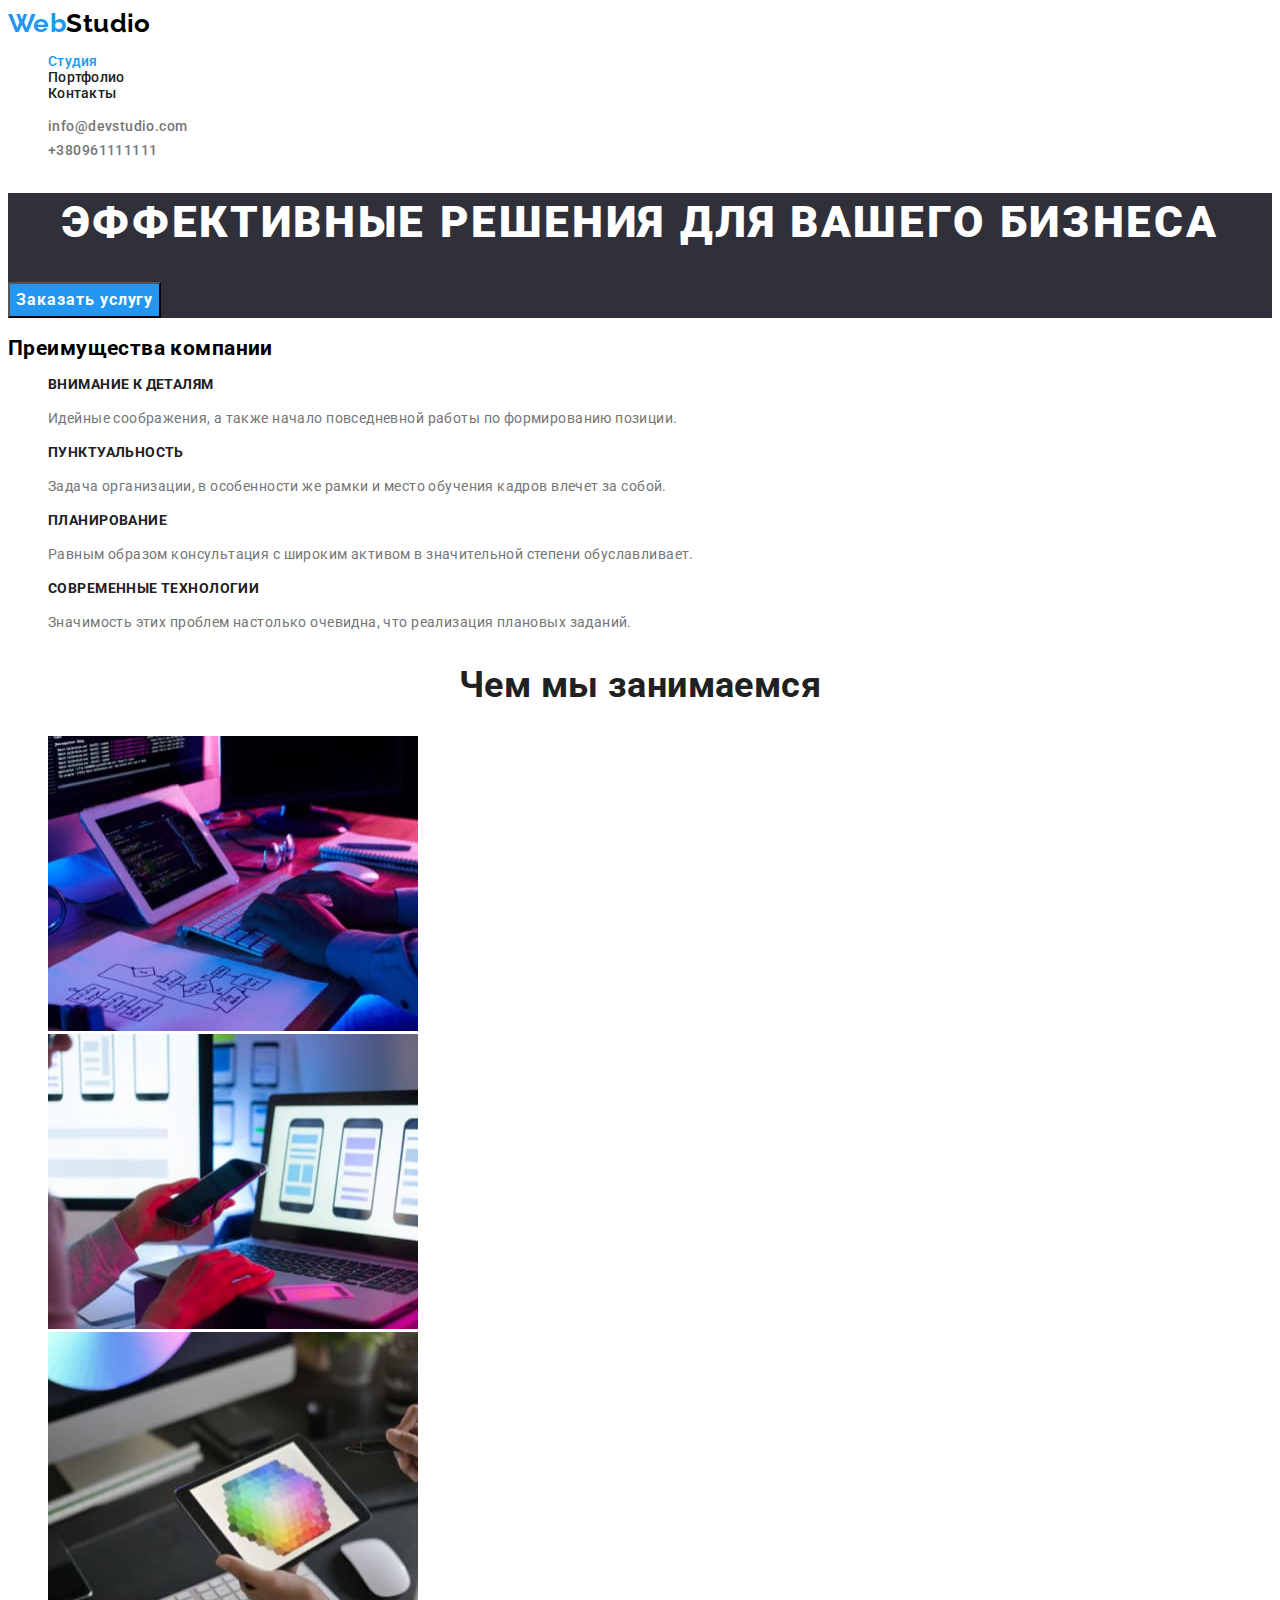
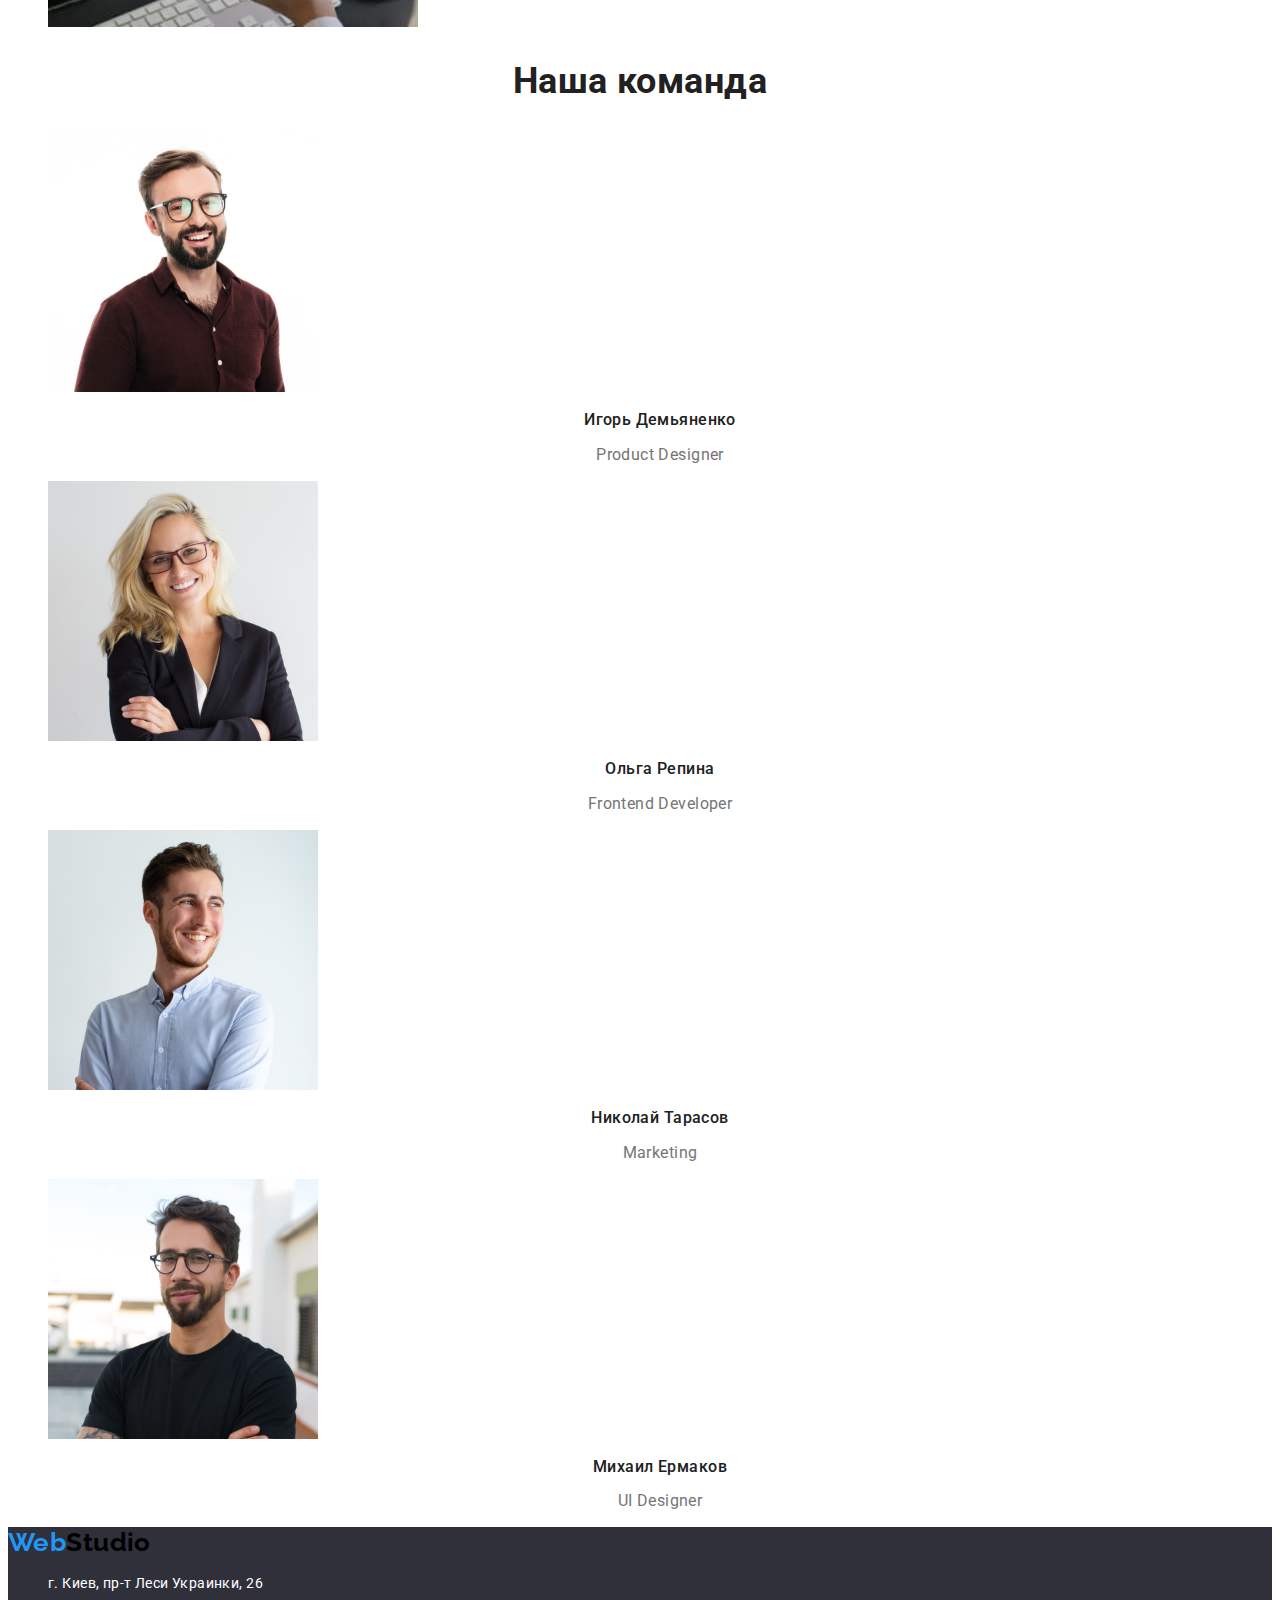
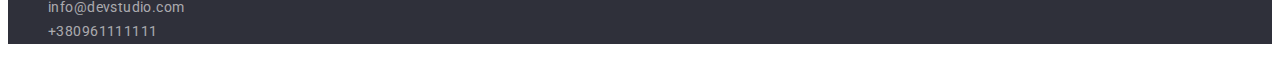
<file: index.html>
<!DOCTYPE html>
<html lang="ru">
  <head>
    <meta charset="UTF-8" />
    <meta http-equiv="X-UA-Compatible" content="IE=edge" />
    <meta name="viewport" content="width=device-width, initial-scale=1.0" />
    <title>ДЗ2</title>
    <link rel="preconnect" href="https://fonts.googleapis.com" />
    <link rel="preconnect" href="https://fonts.gstatic.com" crossorigin />
    <link
      href="https://fonts.googleapis.com/css2?family=Raleway:wght@700&family=Roboto:wght@400;500;700;900&display=swap"
      rel="stylesheet"
    />
    <link rel="stylesheet" href="./css/styles.css" />
  </head>
  <body>
    <!-- HEADER -->
    <header class="header">
      <nav class="main-nav">
        <a href="./index.html" lang="en" class="logotype link"> Web<span>Studio</span> </a>
        <ul class="menu list">
          <li class="menu-item">
            <a class="menu-link link current" href="./index.html">Студия</a>
          </li>
          <li class="menu-item">
            <a class="menu-link link" href="./portfolio.html">Портфолио</a>
          </li>
          <li class="menu-item">
            <a class="menu-link link" href="">Контакты</a>
          </li>
        </ul>
      </nav>
      <ul class="contacts-list">
        <li class="contacts-item list">
          <a class="contacts-link link" href="mailto:info@devstudio.com">info@devstudio.com</a>
        </li>
        <li class="contacts-item list">
          <a class="contacts-link link" href="tel:+380961111111">+380961111111</a>
        </li>
      </ul>
    </header>

    <!-- MAIN -->
    <main>
      <!--HERO-->
      <section class="hero">
        <h1 class="hero-title">ЭФФЕКТИВНЫЕ РЕШЕНИЯ ДЛЯ ВАШЕГО БИЗНЕСА</h1>
        <button class="model-btn" type="button">Заказать услугу</button>
      </section>

      <section class="advantages">
        <h2 class="advantages-main-title">Преимущества компании</h2>
        <ul class="advantages-list">
          <li class="advantages-item list">
            <h3 class="advantages-title">Внимание к деталям</h3>
            <p class="advantages-text">
              Идейные соображения, а также начало повседневной работы по формированию позиции.
            </p>
          </li>
          <li class="advantages-item list">
            <h3 class="advantages-title">Пунктуальность</h3>
            <p class="advantages-text">
              Задача организации, в особенности же рамки и место обучения кадров влечет за собой.
            </p>
          </li>
          <li class="advantages-item list">
            <h3 class="advantages-title">Планирование</h3>
            <p class="advantages-text">
              Равным образом консультация с широким активом в значительной степени обуславливает.
            </p>
          </li>
          <li class="advantages-item list">
            <h3 class="advantages-title">Современные технологии</h3>
            <p class="advantages-text">
              Значимость этих проблем настолько очевидна, что реализация плановых заданий.
            </p>
          </li>
        </ul>
      </section>

      <section class="about">
        <h2 class="section-title">Чем мы занимаемся</h2>
        <ul class="about-list">
          <li class="about-item list">
            <img
              src="./images/img2.jpg"
              alt="разработка новых приложений"
              width="370"
              height="295"
            />
          </li>
          <li class="about-item list">
            <img src="./images/img3.jpg" alt="оформление" width="370" height="295" />
          </li>
          <li class="about-item list">
            <img src="./images/img1.jpg" alt="дизайн" width="370" height="295" />
          </li>
        </ul>
      </section>

      <!-- EMPLOYEES -->
      <section class="employees">
        <h2 class="section-title">Наша команда</h2>
        <ul class="employees-list">
          <li class="employees-item list">
            <img src="./images/team1.jpg" alt="Сотрудник компании" width="270" height="260" />
            <h3 class="employees-secondary-title">Игорь Демьяненко</h3>
            <p class="employees-text" lang="en">Product Designer</p>
          </li>
          <li class="employees-item list">
            <img src="./images/team2.jpg" alt="Сотрудник компании" width="270" height="260" />
            <h3 class="employees-secondary-title">Ольга Репина</h3>
            <p class="employees-text" lang="en">Frontend Developer</p>
          </li>
          <li class="employees-item list">
            <img src="./images/team3.jpg" alt="Сотрудник компании" width="270" height="260" />
            <h3 class="employees-secondary-title">Николай Тарасов</h3>
            <p class="employees-text" lang="en">Marketing</p>
          </li>
          <li class="employees-item list">
            <img src="./images/team4.jpg" alt="Сотрудник компании" width="270" height="260" />
            <h3 class="employees-secondary-title">Михаил Ермаков</h3>
            <p class="employees-text" lang="en">UI Designer</p>
          </li>
        </ul>
      </section>
    </main>

    <!-- footer -->
    <footer class="footer">
      <a class="footer-logo link" href="./index.html" lang="en">Web<span>Studio</span></a>
      <address class="address">
        <ul class="footer-list">
          <li class="footer-item list">
            <a
              class="footer-link-map link"
              href="https://goo.gl/maps/3SvgbaE1MrVSddgA9"
              target="_blank"
              >г. Киев, пр-т Леси Украинки, 26</a
            >
          </li>
          <li class="footer-item list">
            <a class="footer-link link" href="mailto:info@devstudio.com">info@devstudio.com</a>
          </li>
          <li class="footer-item list">
            <a class="footer-link link" href="tel:+380961111111">+380961111111</a>
          </li>
        </ul>
      </address>
    </footer>
  </body>
</html>
</file>
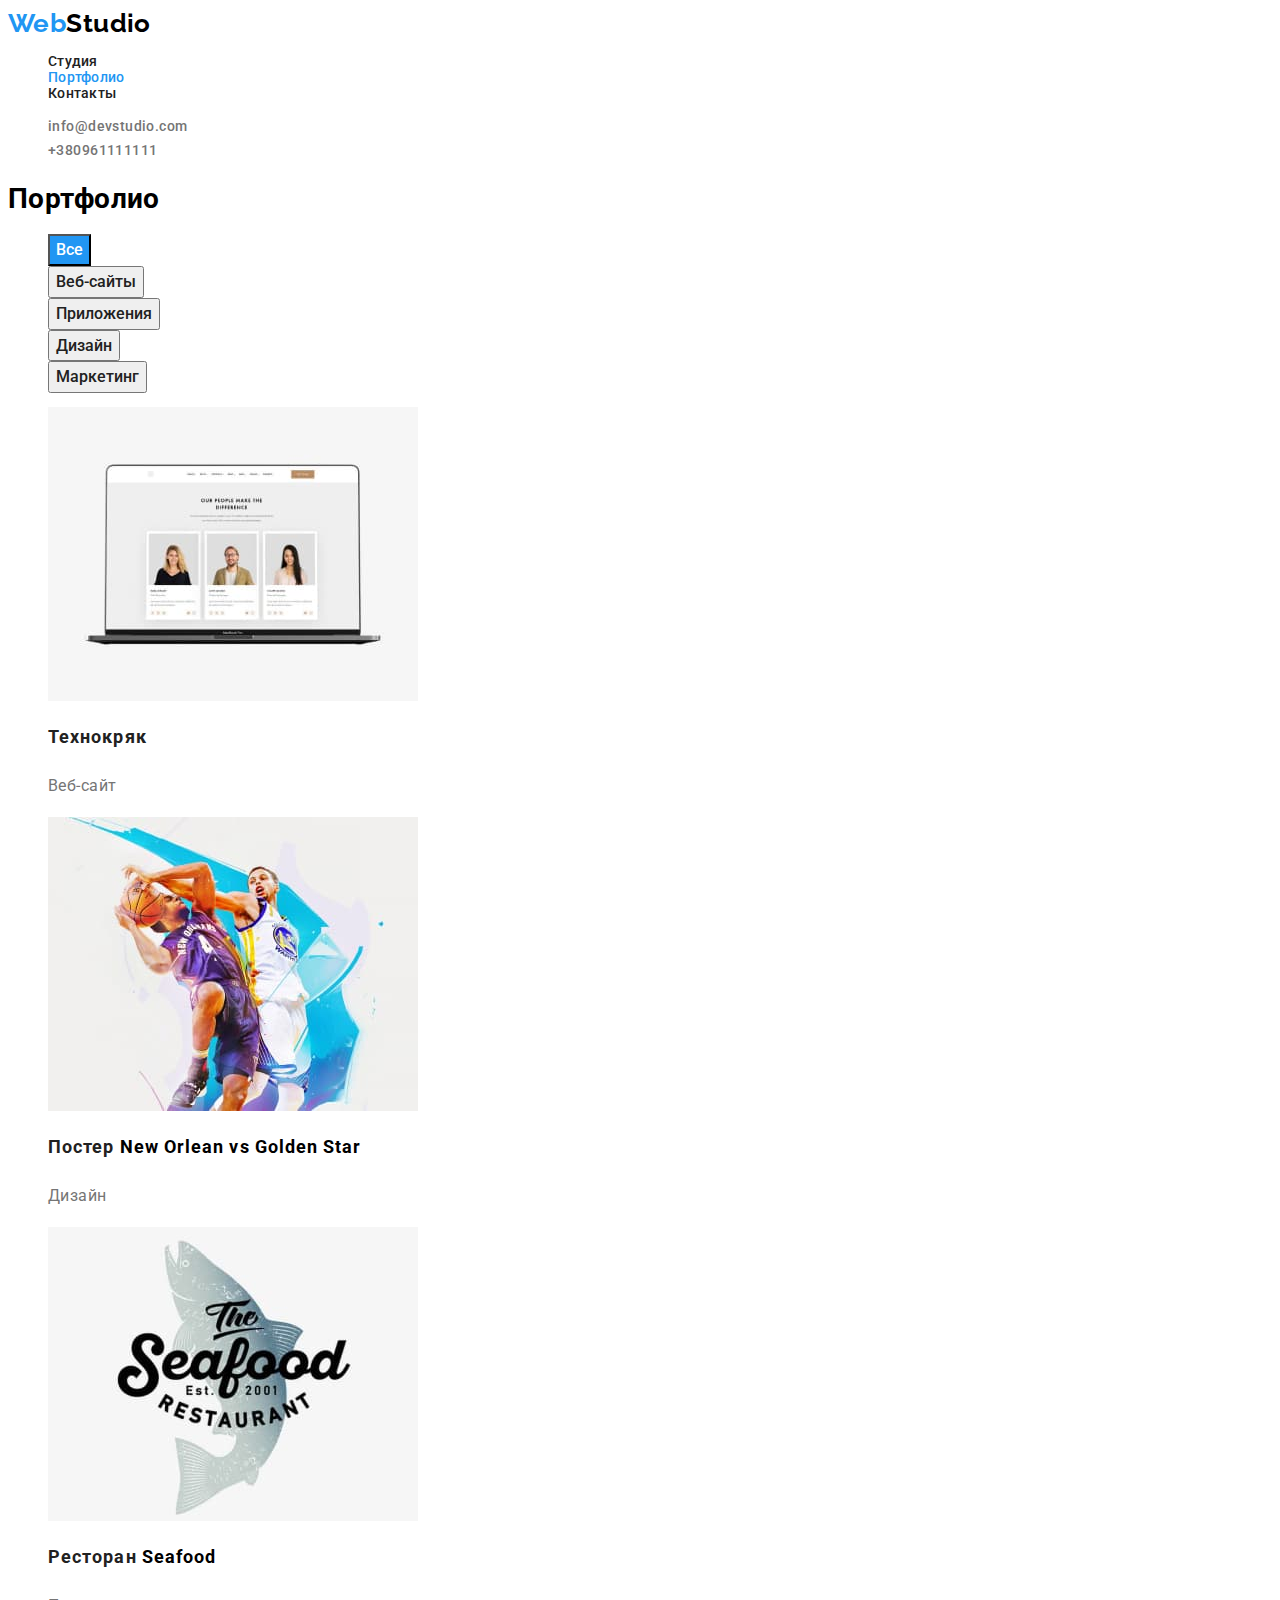
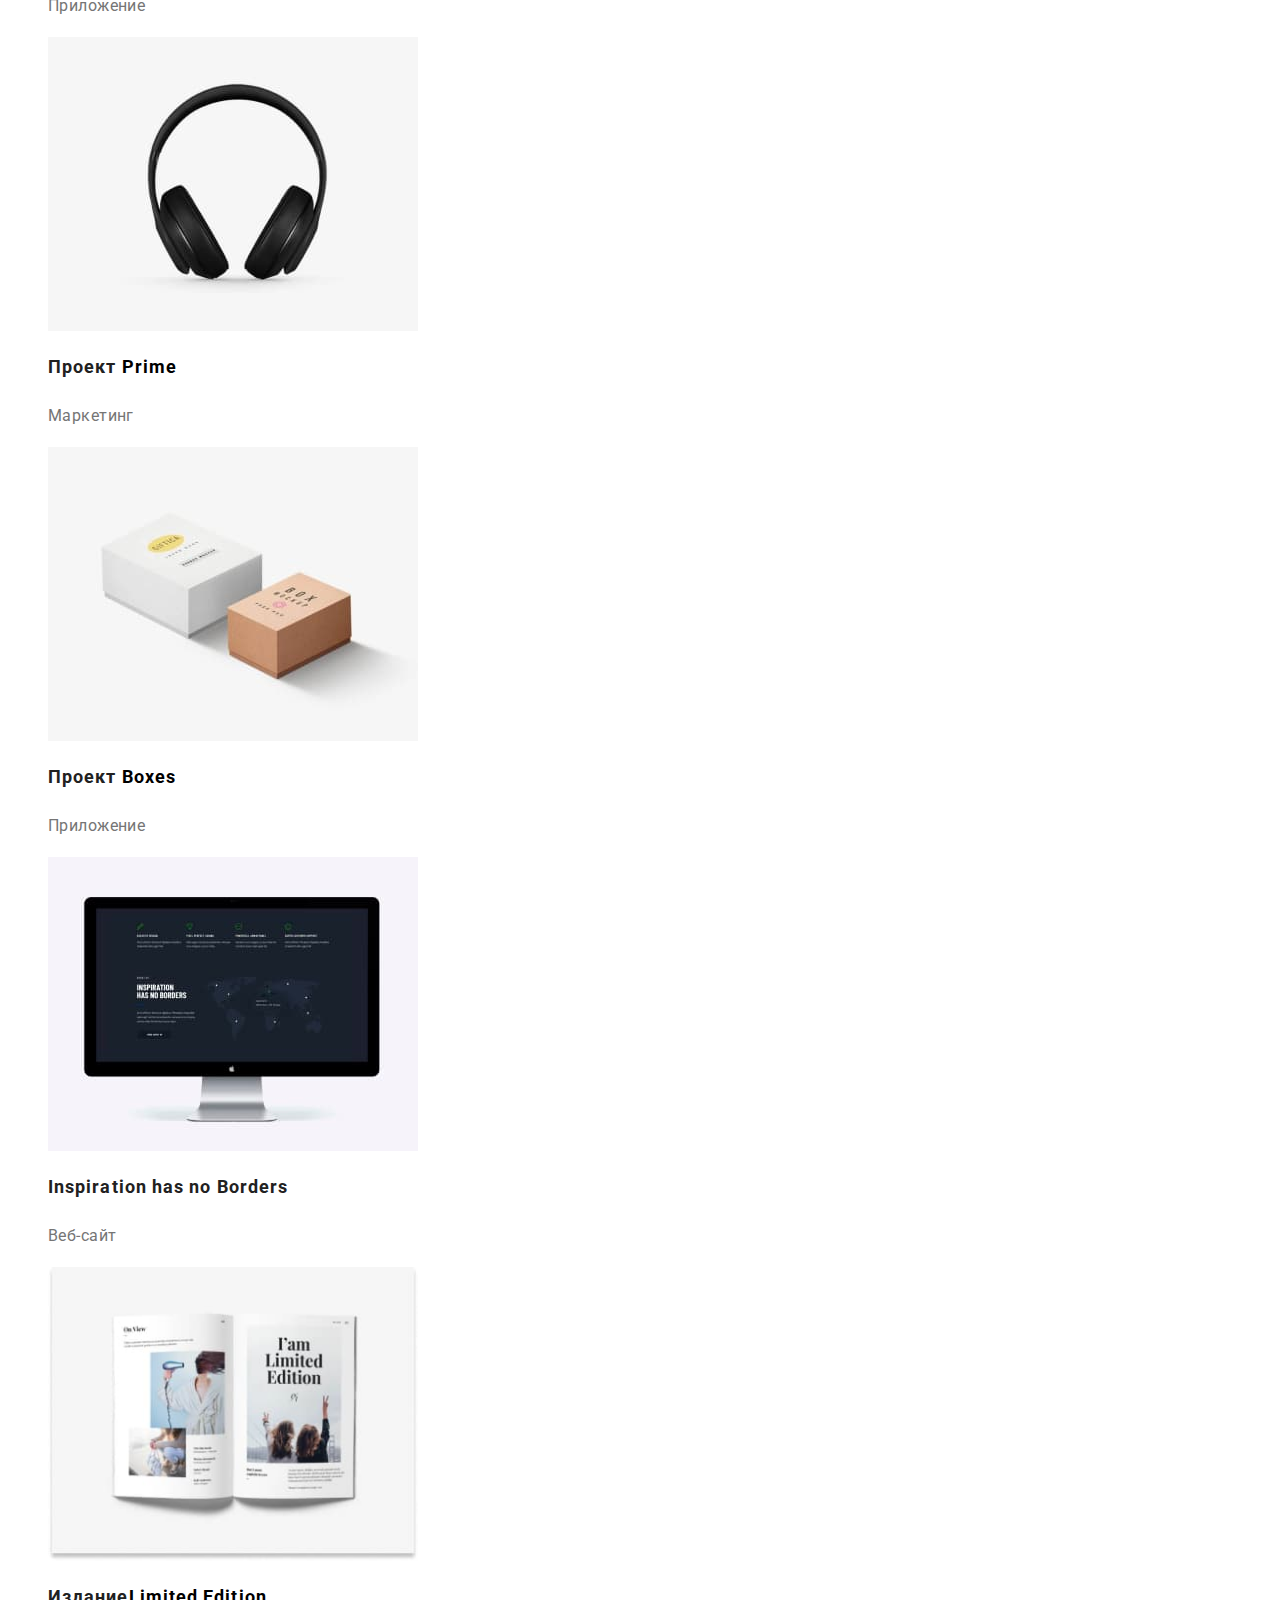
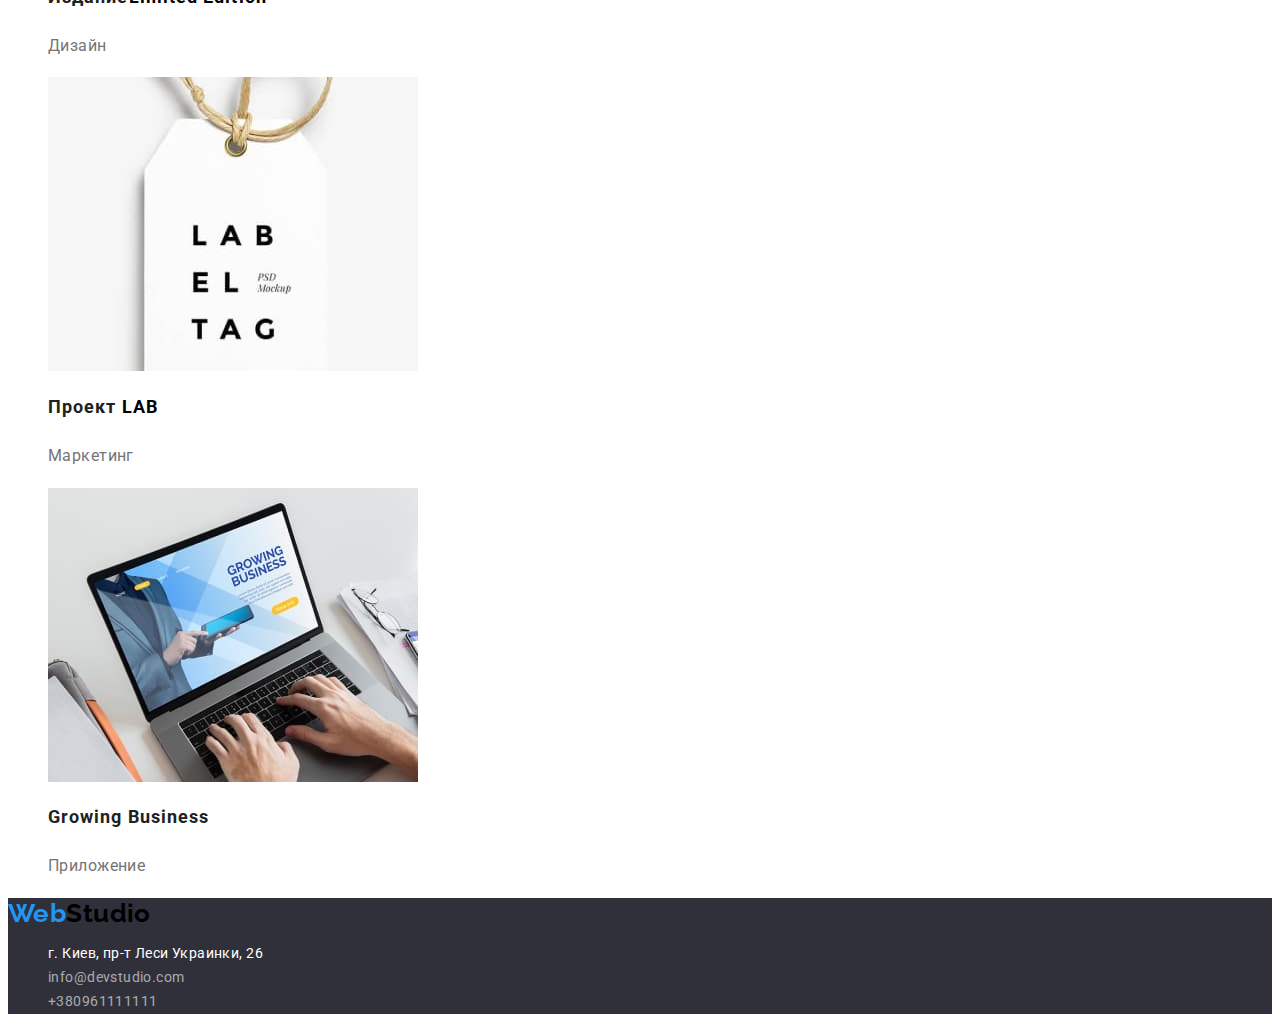
<file: portfolio.html>
<!DOCTYPE html>
<html lang="ru">
  <head>
    <meta charset="UTF-8" />
    <meta http-equiv="X-UA-Compatible" content="IE=edge" />
    <meta name="viewport" content="width=device-width, initial-scale=1.0" />
    <title>ДЗ2</title>
    <link rel="preconnect" href="https://fonts.googleapis.com" />
    <link rel="preconnect" href="https://fonts.gstatic.com" crossorigin />
    <link
      href="https://fonts.googleapis.com/css2?family=Raleway:wght@700&family=Roboto:wght@400;500;700;900&display=swap"
      rel="stylesheet"
    />
    <link rel="stylesheet" href="./css/styles.css" />
  </head>
  <body>
    <!-- HEADER -->
    <header class="header">
      <nav class="main-nav">
        <a href="./index.html" lang="en" class="logotype link"> Web<span>Studio</span> </a>
        <ul class="menu list">
          <li class="menu-item">
            <a class="menu-link link" href="./index.html">Студия</a>
          </li>
          <li class="menu-item">
            <a class="menu-link link current" href="./portfolio.html">Портфолио</a>
          </li>
          <li class="menu-item">
            <a class="menu-link link" href="">Контакты</a>
          </li>
        </ul>
      </nav>
      <ul class="contacts-list">
        <li class="contacts-item list">
          <a class="contacts-link link" href="mailto:info@devstudio.com">info@devstudio.com</a>
        </li>
        <li class="contacts-item list">
          <a class="contacts-link link" href="tel:+380961111111">+380961111111</a>
        </li>
      </ul>
    </header>

    <!-- MAIN -->
    <main>
      <section class="radio-btn">
        <h1 class="btn-title">Портфолио</h1>
        <ul class="btn-list list">
          <li class="btn-item">
            <button type="button" class="page-btn current">Все</button>
          </li>
          <li class="btn-item">
            <button type="button" class="page-btn">Веб-сайты</button>
          </li>
          <li class="btn-item">
            <button type="button" class="page-btn">Приложения</button>
          </li>
          <li class="btn-item">
            <button type="button" class="page-btn">Дизайн</button>
          </li>
          <li class="btn-item">
            <button type="button" class="page-btn">Маркетинг</button>
          </li>
        </ul>

        <!-- ABOUT  -->

        <ul class="about-portfolio-list">
          <li class="about-portfolio-item list">
            <img src="./images/Portfolio/1.jpg" alt="Веб-сайт" weight="370" height="294" />
            <h2 class="portfolio-title">Технокряк</h2>
            <p class="portfolio-text">Веб-сайт</p>
          </li>

          <li class="about-portfolio-item list">
            <img src="./images/Portfolio/2.jpg" alt="Дизайн" width="370" height="294" />
            <h2 class="portfolio-title">Постер <span lang="en">New Orlean vs Golden Star</span></h2>
            <p class="portfolio-text">Дизайн</p>
          </li>

          <li class="about-portfolio-item list">
            <img src="./images/Portfolio/3.jpg" alt="Приложение" width="370" height="294" />
            <h2 class="portfolio-title">Ресторан <span lang="en">Seafood</span></h2>
            <p class="portfolio-text">Приложение</p>
          </li>

          <li class="about-portfolio-item list">
            <img src="./images/Portfolio/4.jpg" alt="Маркетинг" width="370" height="294" />
            <h2 class="portfolio-title">Проект <span lang="en">Prime</span></h2>
            <p class="portfolio-text">Маркетинг</p>
          </li>

          <li class="about-portfolio-item list">
            <img src="./images/Portfolio/5.jpg" alt="Приложение" width="370" height="294" />
            <h2 class="portfolio-title">Проект <span lang="en">Boxes</span></h2>
            <p class="portfolio-text">Приложение</p>
          </li>

          <li class="about-portfolio-item list">
            <img src="./images/Portfolio/6.jpg" alt="Веб-сайт" width="370" height="294" />
            <h2 lang="en" class="portfolio-title">Inspiration has no Borders</h2>
            <p class="portfolio-text">Веб-сайт</p>
          </li>

          <li class="about-portfolio-item list">
            <img src="./images/Portfolio/7.jpg" alt="Дизайн" width="370" height="294" />
            <h2 class="portfolio-title">Издание<span lang="en">Limited Edition</span></h2>
            <p class="portfolio-text">Дизайн</p>
          </li>

          <li class="about-portfolio-item list">
            <img src="./images/Portfolio/8.jpg" alt="Маркетинг" width="370" height="294" />
            <h2 class="portfolio-title">Проект <span lang="en">LAB</span></h2>
            <p class="portfolio-text">Маркетинг</p>
          </li>

          <li class="about-portfolio-item list">
            <img src="./images/Portfolio/9.jpg" alt="Приложение" width="370" height="294" />
            <h2 lang="en" class="portfolio-title">Growing Business</h2>
            <p class="portfolio-text">Приложение</p>
          </li>
        </ul>
      </section>
    </main>

    <!-- footer -->
    <footer class="footer">
      <a class="footer-logo link" href="./index.html" lang="en">Web<span>Studio</span></a>
      <address class="address">
        <ul class="footer-list">
          <li class="footer-item list">
            <a
              class="footer-link-map link"
              href="https://goo.gl/maps/3SvgbaE1MrVSddgA9"
              target="_blank"
              >г. Киев, пр-т Леси Украинки, 26</a
            >
          </li>
          <li class="footer-item list">
            <a class="footer-link link" href="mailto:info@devstudio.com">info@devstudio.com</a>
          </li>
          <li class="footer-item list">
            <a class="footer-link link" href="tel:+380961111111">+380961111111</a>
          </li>
        </ul>
      </address>
    </footer>
  </body>
</html>
</file>
<file: css/styles.css>
:root {
    --primary-page-font: 'Roboto',sans-serif;
    --secondary-page-font: 'Raleway',sans-serif;
    --primary-page-color: #212121;
    --secondary-page-color:#757575;
    --accent-page-color: #2196F3;
    --secondary-accent-page-color:#fff;
}

/* ================COMPONENTS================ */
body {
    font-family: var(--primary-page-font);
    font-size: 14px;
    letter-spacing: 0.03em;
    background-color: var(--secondary-accent-page-color);
}

.list {
    list-style: none;
}

.link {
    text-decoration: none;
}
/* ================HEADER================ */

.menu-link.link.current {
        color:var(--accent-page-color)
}


.logotype {
    font-family: var(--secondary-page-font);
    font-weight: 700;
    font-size: 26px;
    line-height: 1.20;
    color: var(--accent-page-color)
}
span {
    color:#000

}
.menu-link {
        font-weight: 500;
        line-height: 1.15;
        letter-spacing: 0.02em;
    
        color: var(--primary-page-color);
}
.menu-link:hover,
.menu-link:focus {
    color: var(--accent-page-color)
}

.contacts-link {
        font-weight: 500;
        line-height: 1.71;
        color: var(--secondary-page-color);
}
.contacts-link:hover,
.contacts-link:focus {
    color: var(--accent-page-color);
    cursor: pointer;
}
/* ================/HEADER================ */
/* ================HERO================ */

.hero {
        background-color: #2F303A;
}
.hero-title {
        font-weight: 900;
        font-size: 44px;
        line-height: 1.36;
        text-align: center;
        letter-spacing: 0.06em;
        text-transform: uppercase;
        color: var(--secondary-accent-page-color);
}
.model-btn {
        font-family: inherit;
        background: #2196F3;
        font-weight: 700;
        font-size: 16px;
        line-height: 1.88;
        display: flex;
        align-items: center;
        text-align: center;
        letter-spacing: 0.06em;
        cursor: pointer;
        color: var(--secondary-accent-page-color);
}
.model-btn:hover,
.contacts-link:focus {
    background: #188CE8;
    box-shadow: 0px 4px 4px rgba(0, 0, 0, 0.15);
    border-radius: 4px;
}
/* ================/HERO================ */
/* ================ADVANTEGES================ */
.advantages-title {
        font-size: 14px;
        line-height: 1.14;
        text-transform: uppercase;
        color: var(--primary-page-color);
}
.advantages-text {

        line-height: 1.71;
        color: var(--secondary-page-color);
}
/* ================/ADVANTEGES================ */
/* ================ABOUT================ */
.section-title {
        font-size: 36px;
        line-height: 1.17;
        text-align: center;
        color: var(--primary-page-color);
}
/* ================/ABOUT================ */
/* ================EMPLOYEES================ */

.employees-secondary-title {

        font-weight: 500;
        font-size: 16px;
        line-height: 1.18;
        text-align: center;
        color: var(--primary-page-color);
}
.employees-text {

        font-size: 16px;
        line-height: 1.18;
        text-align: center;
        color: var(--secondary-page-color);
}
/* ================/EMPLOYEES================ */


/* =======MAIN PAGE PORTFOLIO ======== */

.page-btn {
        font-family: inherit;
        font-family: var(--primary-page-font);
        font-weight: 500;
        font-size: 16px;
        line-height: 1.62;
        text-align: center;
    
        color: var(--primary-page-color);
}
.page-btn.current {
        background-color: var(--accent-page-color);
        color: var(--secondary-accent-page-color);
}
.page-btn:hover,
.page-btn:focus {
        color: var(--secondary-accent-page-color);
        background: #2196F3;
    
        box-shadow: 0px 3px 1px rgba(0, 0, 0, 0.1), 0px 1px 2px rgba(0, 0, 0, 0.08), 0px 2px 2px rgba(0, 0, 0, 0.12);
        border-radius: 4px;
        cursor: pointer;

}
.portfolio-title {

        font-size: 18px;
        line-height: 2;
        letter-spacing: 0.06em;
    
        color: var(--primary-page-color);
}

.portfolio-text {

        font-size: 16px;
        line-height: 1.88;
    
        color: var(--secondary-page-color);
}
/* =======/MAIN PAGE PORTFOLIO ======== */

/* ================/FOOTER================ */
.footer {
        background-color: #2F303A;
}
.address {
        font-style: normal;
}
.footer-logo {
        font-family: var(--secondary-page-font);
        font-weight: 700;
        font-size: 26px;
        line-height: 1.19;
        color:var(--accent-page-color);
}

.footer-link-map {
        font-weight: 400;
        line-height: 1.71;
    
        color: var(--secondary-accent-page-color);
}


.footer-link:focus,
.footer-link:hover {
        color:var(--accent-page-color);
}


.footer-link {

        font-weight: 400;
        line-height: 1.71;
    
        color: rgba(255, 255, 255, 0.6);
}
/* ================/FOOTER================ */
</file>
